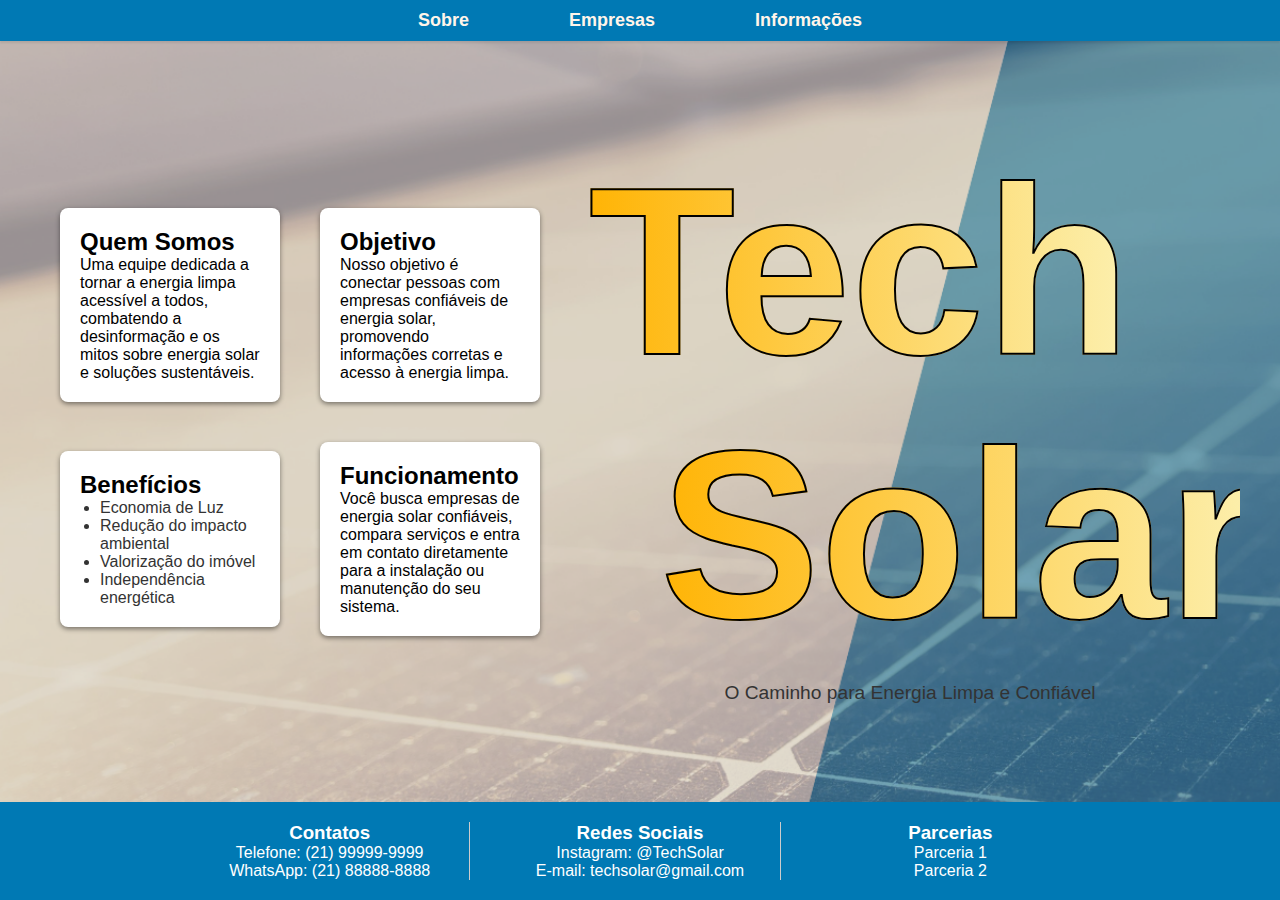
<file: index.html>
<!DOCTYPE html>
<html lang="pt-br">
<head>
    <meta charset="UTF-8">
    <meta name="viewport" content="width=device-width, initial-scale=1.0">
    <title>Tech Solar</title>
    <link rel="stylesheet" href="index_style.css">
</head>

<body>
    <!-- HEADER -->
    <header>
        <nav>
            <ul class="menu">
                <li><a href="index.html">Sobre</a></li>
                <li><a href="empresas.html">Empresas</a></li>
                <li><a href="informacao.html">Informações</a></li>
            </ul>
        </nav>
    </header>

    <!-- CONTEÚDO PRINCIPAL -->
    <main class="main-container">
        <section class="content">
            <div class="card">
                <h2>Quem Somos</h2>
                <p>Uma equipe dedicada a tornar a energia limpa acessível a todos, combatendo a desinformação e os mitos sobre energia solar e soluções sustentáveis.</p>
            </div>

            <div class="card">
                <h2>Objetivo</h2>
                <p>Nosso objetivo é conectar pessoas com empresas confiáveis de energia solar, promovendo informações corretas e acesso à energia limpa.</p>
            </div>

            <div class="card">
                <h2>Benefícios</h2>
                <ul>
                    <li>Economia de Luz</li>
                    <li>Redução do impacto ambiental</li>
                    <li>Valorização do imóvel</li>
                    <li>Independência energética</li>
                </ul>
            </div>

            <div class="card">
                <h2>Funcionamento</h2>
                <p>Você busca empresas de energia solar confiáveis, compara serviços e entra em contato diretamente para a instalação ou manutenção do seu sistema.</p>
            </div>
        </section>

        <!-- HERO -->
        <section class="hero">
            <div>
                <h1 class="h-tech">Tech</h1>
                <h1 class="h-solar">Solar</h1>
                <p>O Caminho para Energia Limpa e Confiável</p>
            </div>
        </section>
    </main>

    <!-- FOOTER -->
    <footer>
        <div class="footer-container">
            <div class="info-footer">
                <h3>Contatos</h3>
                <p>Telefone: (21) 99999-9999</p>
                <p>WhatsApp: (21) 88888-8888</p>
            </div>

            <div class="info-footer">
                <h3>Redes Sociais</h3>
                <p>Instagram: @TechSolar</p>
                <p>E-mail: techsolar@gmail.com</p>
            </div>

            <div class="info-footer">
                <h3>Parcerias</h3>
                <p>Parceria 1</p>
                <p>Parceria 2</p>
            </div>
        </div>
    </footer>
</body>
</html>
</file>
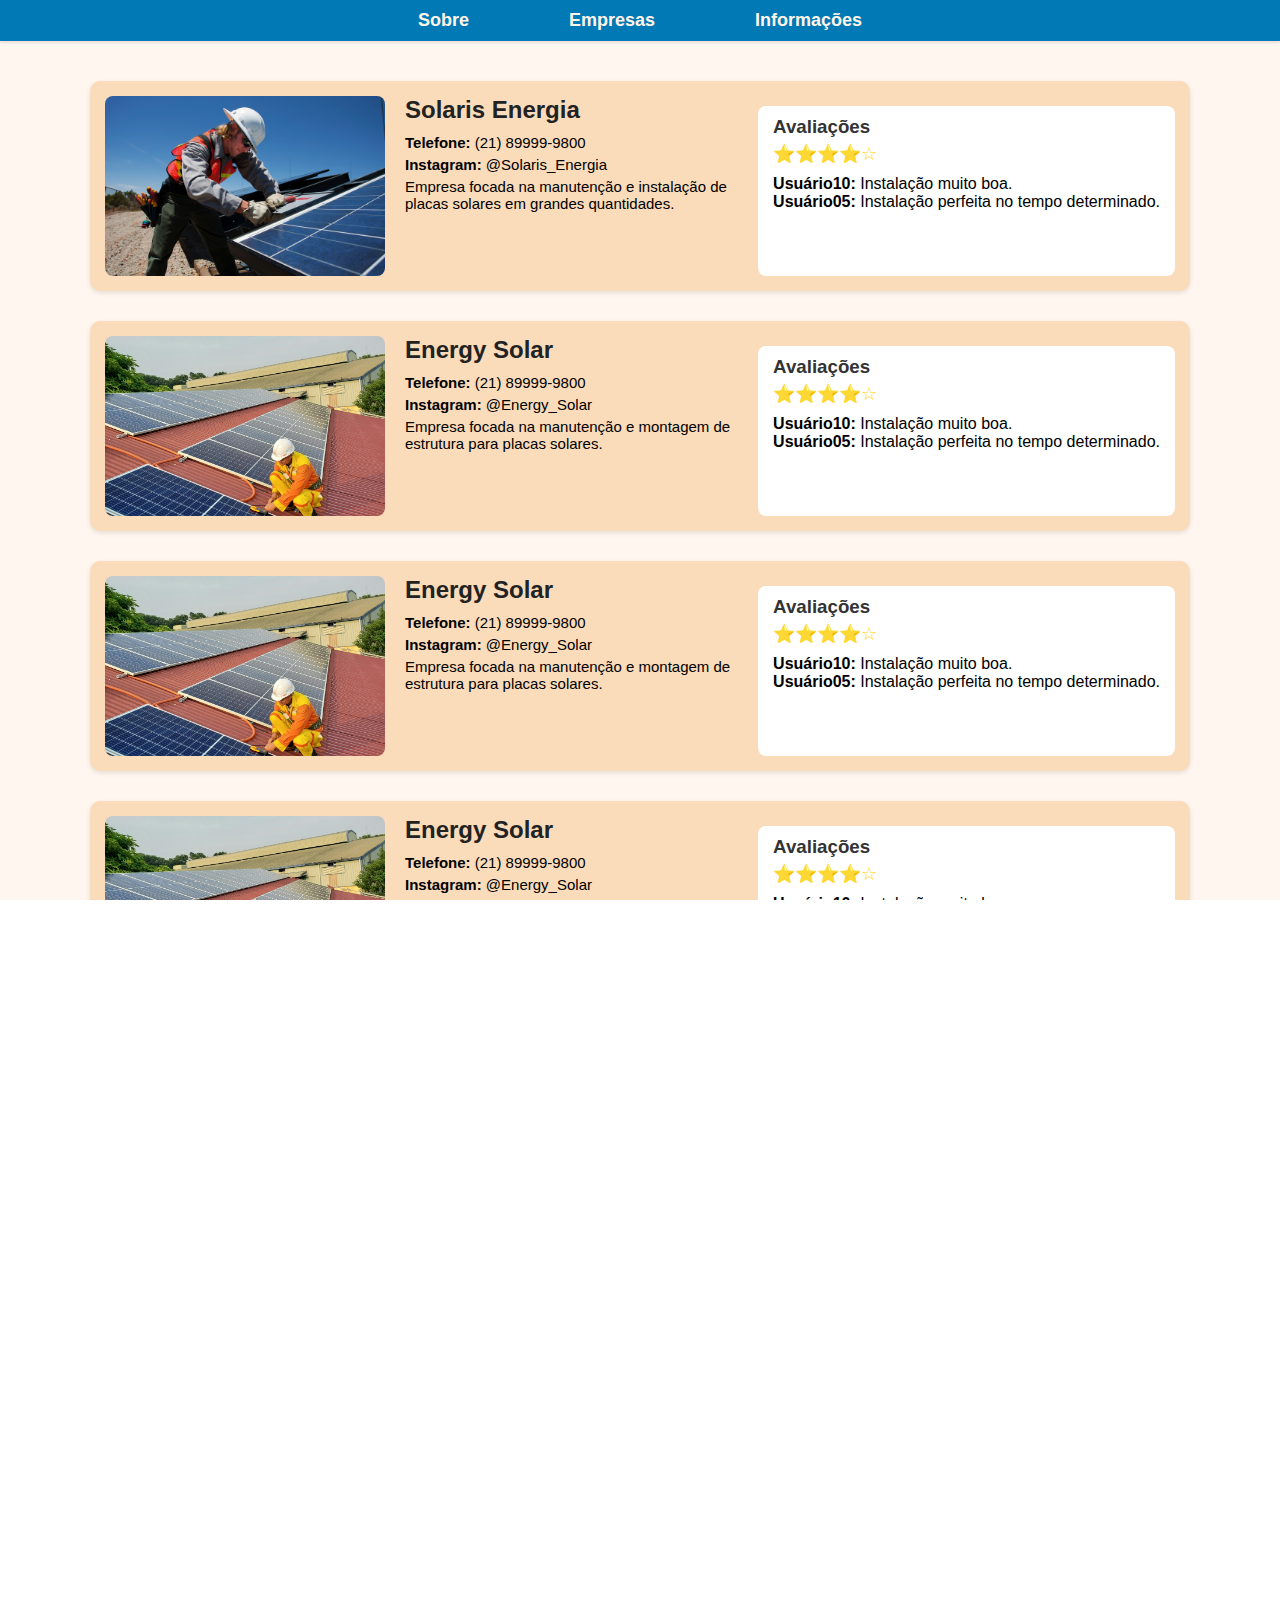
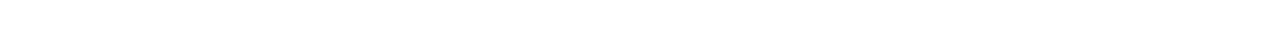
<file: empresas.html>
<!DOCTYPE html>
<html lang="pt-br">

<head>
    <meta charset="UTF-8">
    <meta name="viewport" content="width=device-width, initial-scale=1.0">
    <title>Tech Solar</title>
    <link rel="stylesheet" href="empresas_Style.css">
</head>

<body>
    <!-- HEADER -->
    <header>
        <nav>
            <ul class="menu">
                <li><a href="index.html">Sobre</a></li>
                <li><a href="empresas.html">Empresas</a></li>
                <li><a href="informacao.html">Informações</a></li>
            </ul>
        </nav>
    </header>

    <!-- CONTEÚDO PRINCIPAL -->
    <main class="main-container">
        <section class="empresas">
            <!-- Card 1 -->
            <div class="empresa-card">
                <img src="Imagens/solar-solar-panel-solar-energy-solar-power-technology-engineer-1594825-pxhere.com.jpg" alt="Painéis solares" class="empresa-img">
        
                <div class="empresa-info">
                    <h2>Solaris Energia</h2>
                    <p><strong>Telefone:</strong> (21) 89999-9800</p>
                    <p><strong>Instagram:</strong> @Solaris_Energia</p>
                    <p>Empresa focada na manutenção e instalação de placas solares em grandes quantidades.</p>
                </div>
        
                <div class="empresa-avaliacao">
                    <h3>Avaliações</h3>
                    <div class="estrelas">⭐⭐⭐⭐☆</div>
                    <p><strong>Usuário10:</strong> Instalação muito boa.</p>
                    <p><strong>Usuário05:</strong> Instalação perfeita no tempo determinado.</p>
                </div>
            </div>
        
            <!-- Card 2 -->
            <div class="empresa-card">
                <img src="Imagens/Montagem.jpeg" alt="Painéis solares" class="empresa-img">
        
                <div class="empresa-info">
                    <h2>Energy Solar</h2>
                    <p><strong>Telefone:</strong> (21) 89999-9800</p>
                    <p><strong>Instagram:</strong> @Energy_Solar</p>
                    <p>Empresa focada na manutenção e montagem de estrutura para placas solares.</p>
                </div>
        
                <div class="empresa-avaliacao">
                    <h3>Avaliações</h3>
                    <div class="estrelas">⭐⭐⭐⭐☆</div>
                    <p><strong>Usuário10:</strong> Instalação muito boa.</p>
                    <p><strong>Usuário05:</strong> Instalação perfeita no tempo determinado.</p>
                </div>
            </div>

            <!-- Card 3 -->
            <div class="empresa-card">
                <img src="Imagens/Montagem.jpeg" alt="Painéis solares" class="empresa-img">
            
                <div class="empresa-info">
                    <h2>Energy Solar</h2>
                    <p><strong>Telefone:</strong> (21) 89999-9800</p>
                    <p><strong>Instagram:</strong> @Energy_Solar</p>
                    <p>Empresa focada na manutenção e montagem de estrutura para placas solares.</p>
                </div>
            
                <div class="empresa-avaliacao">
                    <h3>Avaliações</h3>
                    <div class="estrelas">⭐⭐⭐⭐☆</div>
                    <p><strong>Usuário10:</strong> Instalação muito boa.</p>
                    <p><strong>Usuário05:</strong> Instalação perfeita no tempo determinado.</p>
                </div>
            </div>

            <!-- Card 4 -->
            <div class="empresa-card">
                <img src="Imagens/Montagem.jpeg" alt="Painéis solares" class="empresa-img">
            
                <div class="empresa-info">
                    <h2>Energy Solar</h2>
                    <p><strong>Telefone:</strong> (21) 89999-9800</p>
                    <p><strong>Instagram:</strong> @Energy_Solar</p>
                    <p>Empresa focada na manutenção e montagem de estrutura para placas solares.</p>
                </div>
            
                <div class="empresa-avaliacao">
                    <h3>Avaliações</h3>
                    <div class="estrelas">⭐⭐⭐⭐☆</div>
                    <p><strong>Usuário10:</strong> Instalação muito boa.</p>
                    <p><strong>Usuário05:</strong> Instalação perfeita no tempo determinado.</p>
                </div>
            </div>

            <!-- Card 5 -->
            <div class="empresa-card">
                <img src="Imagens/Montagem.jpeg" alt="Painéis solares" class="empresa-img">
            
                <div class="empresa-info">
                    <h2>Energy Solar</h2>
                    <p><strong>Telefone:</strong> (21) 89999-9800</p>
                    <p><strong>Instagram:</strong> @Energy_Solar</p>
                    <p>Empresa focada na manutenção e montagem de estrutura para placas solares.</p>
                </div>
            
                <div class="empresa-avaliacao">
                    <h3>Avaliações</h3>
                    <div class="estrelas">⭐⭐⭐⭐☆</div>
                    <p><strong>Usuário10:</strong> Instalação muito boa.</p>
                    <p><strong>Usuário05:</strong> Instalação perfeita no tempo determinado.</p>
                </div>
            </div>

            <!-- Card 6 -->
            <div class="empresa-card">
                <img src="Imagens/Montagem.jpeg" alt="Painéis solares" class="empresa-img">
            
                <div class="empresa-info">
                    <h2>Energy Solar</h2>
                    <p><strong>Telefone:</strong> (21) 89999-9800</p>
                    <p><strong>Instagram:</strong> @Energy_Solar</p>
                    <p>Empresa focada na manutenção e montagem de estrutura para placas solares.</p>
                </div>
            
                <div class="empresa-avaliacao">
                    <h3>Avaliações</h3>
                    <div class="estrelas">⭐⭐⭐⭐☆</div>
                    <p><strong>Usuário10:</strong> Instalação muito boa.</p>
                    <p><strong>Usuário05:</strong> Instalação perfeita no tempo determinado.</p>
                </div>
            </div>
        </section>
    </main>

    <!-- FOOTER -->
    <footer>
        <div class="footer-container">
            <div class="info-footer">
                <h3>Contatos</h3>
                <p>Telefone: (21) 99999-9999</p>
                <p>WhatsApp: (21) 88888-8888</p>
            </div>

            <div class="info-footer">
                <h3>Redes Sociais</h3>
                <p>Instagram: @TechSolar</p>
                <p>E-mail: techsolar@gmail.com</p>
            </div>

            <div class="info-footer">
                <h3>Parcerias</h3>
                <p>Parceria 1</p>
                <p>Parceria 2</p>
            </div>
        </div>
    </footer>
</body>

</html>
</file>
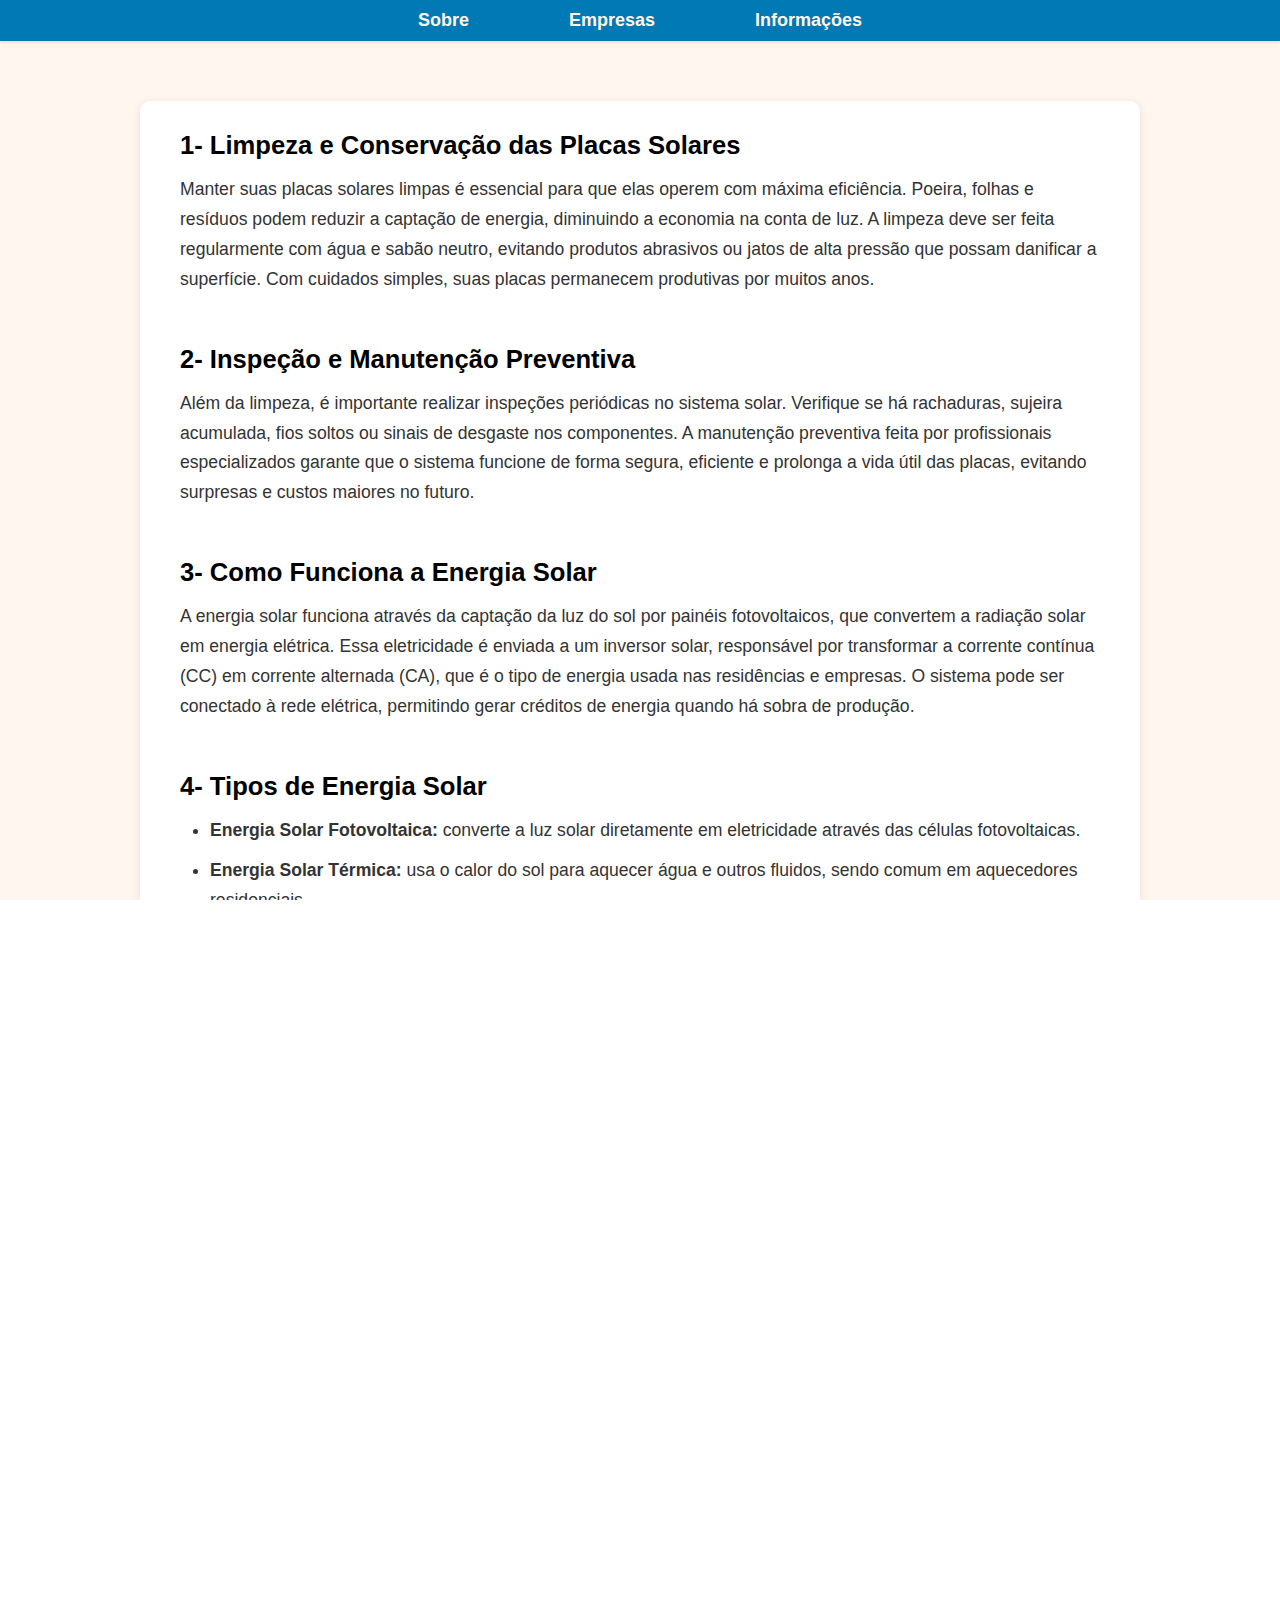
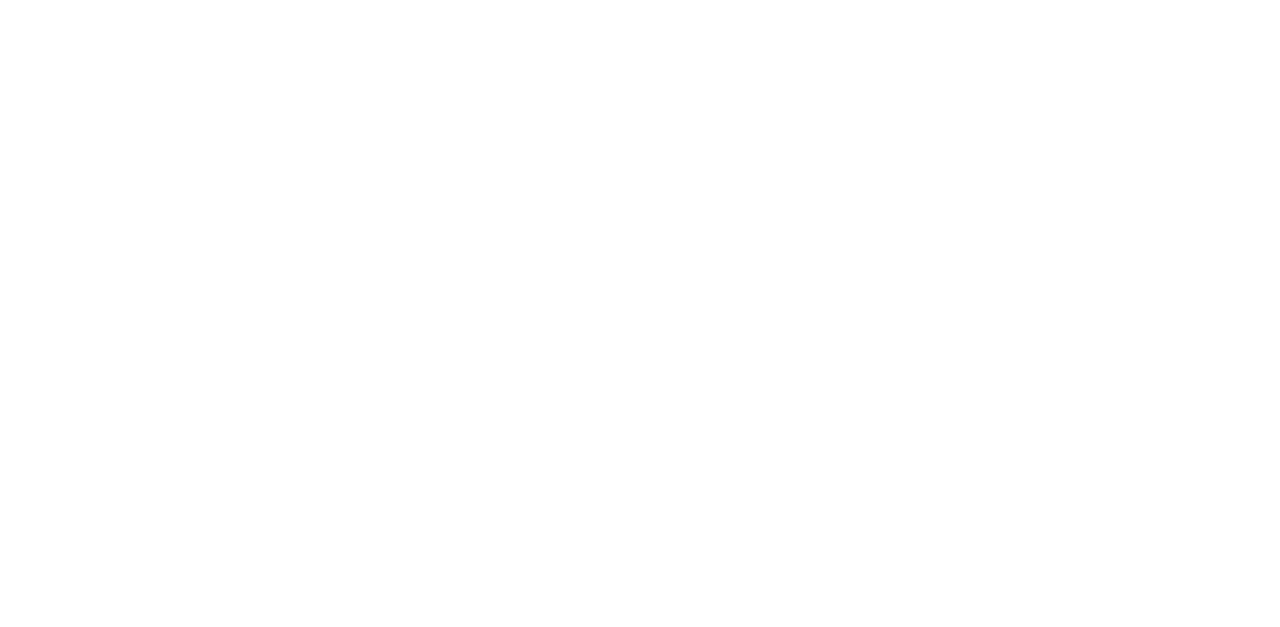
<file: informacao.html>
<!DOCTYPE html>
<html lang="pt-br">

<head>
    <meta charset="UTF-8">
    <meta name="viewport" content="width=device-width, initial-scale=1.0">
    <title>Tech Solar</title>
    <link rel="stylesheet" href="informacao_Style.css">

    <script src="simulacao.js" defer></script>
</head>

<body>
    <!-- HEADER -->
    <header>
        <nav>
            <ul class="menu">
                <li><a href="index.html">Sobre</a></li>
                <li><a href="empresas.html">Empresas</a></li>
                <li><a href="informacao.html">Informações</a></li>
            </ul>
        </nav>
    </header>

    <!-- CONTEÚDO PRINCIPAL -->
    <main class="main-container">
        <section class="informacoes">
            <!-- Seção 1 -->
            <article class="topico">
                <h2>1- Limpeza e Conservação das Placas Solares</h2>
                <p>
                    Manter suas placas solares limpas é essencial para que elas operem com máxima eficiência.
                    Poeira, folhas e resíduos podem reduzir a captação de energia, diminuindo a economia na conta
                    de luz. A limpeza deve ser feita regularmente com água e sabão neutro, evitando produtos
                    abrasivos ou jatos de alta pressão que possam danificar a superfície. Com cuidados simples,
                    suas placas permanecem produtivas por muitos anos.
                </p>
            </article>
    
            <!-- Seção 2 -->
            <article class="topico">
                <h2>2- Inspeção e Manutenção Preventiva</h2>
                <p>
                    Além da limpeza, é importante realizar inspeções periódicas no sistema solar. Verifique se há
                    rachaduras, sujeira acumulada, fios soltos ou sinais de desgaste nos componentes. A manutenção
                    preventiva feita por profissionais especializados garante que o sistema funcione de forma segura,
                    eficiente e prolonga a vida útil das placas, evitando surpresas e custos maiores no futuro.
                </p>
            </article>
    
            <!-- Seção 3: Como funciona -->
            <article class="topico">
                <h2>3- Como Funciona a Energia Solar</h2>
                <p>
                    A energia solar funciona através da captação da luz do sol por painéis fotovoltaicos, que convertem
                    a radiação solar em energia elétrica. Essa eletricidade é enviada a um inversor solar, responsável
                    por transformar a corrente contínua (CC) em corrente alternada (CA), que é o tipo de energia usada
                    nas residências e empresas. O sistema pode ser conectado à rede elétrica, permitindo gerar créditos
                    de energia quando há sobra de produção.
                </p>
            </article>
    
            <!-- Seção 4: Tipos de energia solar -->
            <article class="topico">
                <h2>4- Tipos de Energia Solar</h2>
                <ul class="lista">
                    <li><strong>Energia Solar Fotovoltaica:</strong> converte a luz solar diretamente em eletricidade
                        através das células fotovoltaicas.</li>
                    <li><strong>Energia Solar Térmica:</strong> usa o calor do sol para aquecer água e outros fluidos,
                        sendo comum em aquecedores residenciais.</li>
                    <li><strong>Energia Solar Heliotérmica (ou CSP):</strong> utiliza espelhos para concentrar a luz
                        solar e gerar calor, que depois é usado para produzir eletricidade em larga escala.</li>
                </ul>
            </article>
    
            <!-- Seção 5: Dicas extras -->
            <article class="topico">
                <h2>5- Dicas Extras de Manutenção e Eficiência</h2>
                <ul class="lista">
                    <li>Faça a limpeza das placas no início da manhã ou no fim da tarde, evitando o calor excessivo.</li>
                    <li>Não use produtos químicos ou esponjas abrasivas, apenas pano macio e sabão neutro.</li>
                    <li>Monitore a geração de energia regularmente por meio do aplicativo do inversor.</li>
                    <li>Fique atento a quedas na produção — isso pode indicar sujeira, sombras ou falhas elétricas.</li>
                    <li>Contrate revisão técnica anual para checar conexões e integridade das placas.</li>
                </ul>
            </article>
        </section>

    </main>

    <section class="simulacao">
        <h2>Simulação de Geração de Energia Solar</h2>
        <p>Veja como a energia é gerada a partir da luz solar. Quanto mais forte a luz, mais energia o painel produz!</p>
    
        <div class="simulador">
            <div class="ceu" id="ceu">
                <div class="sol" id="sol"></div>
                <div class="lua" id="lua">🌙</div>
                <div class="nuvens" id="nuvens"></div>
                <div class="estrelas" id="estrelas"></div>
            </div>
            <div class="painel" id="painel"></div>
            <div class="energia">
                <div class="barra" id="barra"></div>
            </div>
            <p>Energia produzida: <span id="quantidade">0</span> kWh</p>
            <p>Energia enviada à rede: <span id="bonus">0</span> kWh</p>
            <button id="toggleSol">☀️ Alternar Nuvens</button>
        </div>
    </section>

    <!-- FOOTER -->
    <footer>
        <div class="footer-container">
            <div class="info-footer">
                <h3>Contatos</h3>
                <p>Telefone: (21) 99999-9999</p>
                <p>WhatsApp: (21) 88888-8888</p>
            </div>

            <div class="info-footer">
                <h3>Redes Sociais</h3>
                <p>Instagram: @TechSolar</p>
                <p>E-mail: techsolar@gmail.com</p>
            </div>

            <div class="info-footer">
                <h3>Parcerias</h3>
                <p>Parceria 1</p>
                <p>Parceria 2</p>
            </div>
        </div>
    </footer>
</body>

</html>
</file>
<file: index_style.css>
:root {
    --laranja-claro-header: #fff5ea;
    --laranja-claro-section: #fadbba;
    --laranja-claro-fundo: #fff7ef;
    --azure-vivido-fundo: #0079b4;
    --cinzza-footer: #676869;
}

/* RESET */
* {
    margin: 0;
    padding: 0;
    box-sizing: border-box;
}

html,
body {
    width: 100%;
    height: 100%;
    overflow-x: hidden;
    /* remove barra horizontal */
    font-family: "Segoe UI", Tahoma, Geneva, Verdana, sans-serif;
    display: flex;
    flex-direction: column;
}

/* HEADER */
header {
    background-color: var(--azure-vivido-fundo);
    box-shadow: 0px 2px 2px rgba(0, 0, 0, 0.089);
    padding: 10px 40px;
    z-index: 1000;
}

nav {
    max-width: 1200px;
    margin: 0 auto;
    display: flex;
    justify-content: center;
    align-items: center;
}

.menu {
    display: flex;
    gap: 100px;
    list-style: none;
}

.menu a {
    text-decoration: none;
    color: var(--laranja-claro-header);
    font-weight: 600;
    font-size: 18px;
    position: relative;
    padding-bottom: 5px;
    transition: color 0.3s;
}

.menu a::after {
    content: '';
    position: absolute;
    width: 0%;
    height: 2px;
    bottom: 0;
    left: 0;
    background-color: rgb(255, 255, 255);
    transition: width 0.3s ease;
}

.menu a:hover::after {
    width: 100%;
}

/* CONTEÚDO PRINCIPAL */
main {

    flex: 1;
    display: flex;
    justify-content: space-between;
    align-items: center;
    width: 100%;
    overflow: hidden;
}

main::before {
    content: "";
    position: absolute;
    top: 0;
    right: 0;
    width: 100%;
    height: 100%;
    background-image: url("Imagens/background-editado.png");
    background-size: cover;
    background-position: center;
    background-repeat: no-repeat;
    filter: brightness(0.9);
    z-index: -1;
}

main>* {
    position: relative;
    z-index: 1;
}

.main-container {
    display: flex;
    justify-content: center;
    /* Centraliza horizontalmente */
    align-items: center;
    /* Centraliza verticalmente */
    gap: 60px;
    width: 100%;
    max-width: 1200px;
    /* Mantém proporção centralizada */
    margin: 0 auto;
    padding: 40px 20px;
}

/* Cards */
.content {
    display: grid;
    grid-template-columns: repeat(2, 1fr);
    gap: 40px;
    justify-content: center;
    align-items: center;
}

.card {
    background-color: #ffffff;
    width: 220px;
    margin: 0 auto;
    padding: 20px;
    border-radius: 8px;
    box-shadow: 0 2px 5px rgba(0, 0, 0, 0.466);
    transition: transform 0.2s ease, box-shadow 0.2s ease;
}

.card ul {
    list-style-type: disc;
    margin-left: 20px;
    padding: 0;
}

.card ul li {
    font-size: 16px;
    color: #333;
}

.card:hover {
    transform: scale(1.03);
    box-shadow: 0 4px 12px rgba(0, 0, 0, 0.15);
}

/* HERO SECTION */
.hero {
    flex: 1;
    min-width: 300px;
    display: flex;
    justify-content: center;
    align-items: center;
    text-align: center;
    padding: 60px 40px;
    border-radius: 12px;
}

.hero div {
    display: flex;
    flex-direction: column;
    align-items: center;
    justify-content: center;
}

.hero h1 {
    font-size: 15rem;
    line-height: 1.1;
    margin: 0;
    line-height: 1.1;
    margin: 0;
    background: linear-gradient(90deg,
   #ffb405,
   #fcf0af,
   #ffb300);
    background-size: 200% auto;
    -webkit-background-clip: text;
    -webkit-text-fill-color: transparent;
    animation: brilhoSolar 4s linear infinite;

    /* 🖤 Contorno preto */
        -webkit-text-stroke: 2px #000;
        /* principal */
        text-stroke: 2px #000;
        /* compatibilidade */
}

@keyframes brilhoSolar {
    0% {
        background-position: 0% center;
    }

    100% {
        background-position: 200% center;
    }
}

.h-tech {
    color: #ffb300;
    transform: translateX(-50px);
    /* move um pouco para a esquerda */
}

.h-solar {
    color: #ffb300;
    transform: translateX(50px);
    /* move um pouco para a direita */
}

.hero p {
    font-size: 1.2rem;
    margin-top: 15px;
    color: #333;
}

/* FOOTER */
footer {
    background-color: #0079b4;
    width: 100%;
    padding: 20px 0;
    text-align: center;
    margin-top: auto;
}

.footer-container {
    color: rgb(255, 255, 255);
    display: flex;
    justify-content: center;
    align-items: flex-start;
    gap: 30px;
    max-width: 900px;
    margin: 0 auto;
    width: 100%;
}

.info-footer {
    flex: 1;
    padding: 0 15px;
    border-right: 1px solid #ccc;
}

.info-footer:last-child {
    border-right: none;
}

/* RESPONSIVIDADE */
@media (max-width: 768px) {
    .main-container {
        flex-direction: column;
        gap: 40px;
    }

    .content {
        grid-template-columns: 1fr;
    }

    .card {
        width: 90%;
    }

    .hero {
        padding: 20px;
    }

    .footer-container {
        flex-direction: column;
        gap: 15px;
    }

    .info-footer {
        border: none;
        padding: 10px 0;
    }
}
</file>
<file: empresas_Style.css>
:root {
    --laranja-claro-header: #fff5ea;
    --laranja-claro-section: #fadbba;
    --laranja-claro-fundo: #fff7ef;
    --azure-vivido-fundo: #0079b4;
    --cinzza-footer: #676869;
}

/* RESET */
* {
    margin: 0;
    padding: 0;
    box-sizing: border-box;
}

html,
body {
    width: 100%;
    height: 100%;
    overflow-x: hidden;
    /* remove barra horizontal */
    font-family: "Segoe UI", Tahoma, Geneva, Verdana, sans-serif;
    display: flex;
    flex-direction: column;
}

/* HEADER */
header {
    background-color: var(--azure-vivido-fundo);
    box-shadow: 0px 2px 2px rgba(0, 0, 0, 0.089);
    padding: 10px 40px;
    z-index: 1000;
}

nav {
    max-width: 1200px;
    margin: 0 auto;
    display: flex;
    justify-content: center;
    align-items: center;
}

.menu {
    display: flex;
    gap: 100px;
    list-style: none;
}

.menu a {
    text-decoration: none;
    color: var(--laranja-claro-header);
    font-weight: 600;
    font-size: 18px;
    position: relative;
    padding-bottom: 5px;
    transition: color 0.3s;
}

.menu a::after {
    content: '';
    position: absolute;
    width: 0%;
    height: 2px;
    bottom: 0;
    left: 0;
    background-color: rgb(255, 255, 255);
    transition: width 0.3s ease;
}

.menu a:hover::after {
    width: 100%;
}

/* CONTEÚDO PRINCIPAL */

.main-container {
    background-color: var(--laranja-claro-fundo);
    flex: 1;
    padding: 40px 20px;
    display: flex;
    justify-content: center;
}

.empresas {
    width: 100%;
    max-width: 1100px;
    display: flex;
    flex-direction: column;
    gap: 30px;
}

/* Estilo de cada empresa */
.empresa-card {
    background-color: var(--laranja-claro-section);
    display: flex;
    flex-wrap: wrap;
    border-radius: 10px;
    overflow: hidden;
    box-shadow: 0 2px 5px rgba(0, 0, 0, 0.1);
    padding: 15px;
}

.empresa-img {
    width: 280px;
    height: 180px;
    object-fit: cover;
    border-radius: 8px;
    margin-right: 20px;
}

.empresa-info {
    flex: 1;
    min-width: 250px;
}

.empresa-info h2 {
    color: #222;
    margin-bottom: 10px;
}

.empresa-info p {
    margin: 5px 0;
    font-size: 15px;
}

.empresa-avaliacao {
    background: #fff;
    border-radius: 8px;
    padding: 10px 15px;
    margin-top: 10px;
    min-width: 260px;
}

.empresa-avaliacao h3 {
    margin-bottom: 5px;
    color: #333;
}

.estrelas {
    font-size: 18px;
    color: gold;
    margin-bottom: 10px;
}

/* FOOTER */
footer {
    background-color: #0079b4;
    width: 100%;
    padding: 20px 0;
    text-align: center;
    margin-top: auto;
}

.footer-container {
    color: rgb(255, 255, 255);
    display: flex;
    justify-content: center;
    align-items: flex-start;
    gap: 30px;
    max-width: 900px;
    margin: 0 auto;
    width: 100%;
}

.info-footer {
    flex: 1;
    padding: 0 15px;
    border-right: 1px solid #ccc;
}

.info-footer:last-child {
    border-right: none;
}

/* RESPONSIVIDADE */
@media (max-width: 768px) {
    .main-container {
        flex-direction: column;
        gap: 40px;
    }

    .content {
        grid-template-columns: 1fr;
    }

    .empresa-card {
        flex-direction: column;
        align-items: center;
    }

    .empresa-img {
        margin-right: 0;
        margin-bottom: 15px;
    }

    .footer-container {
        flex-direction: column;
        gap: 15px;
    }

    .info-footer {
        border: none;
        padding: 10px 0;
    }
}
</file>
<file: informacao_Style.css>
:root {
    --laranja-claro-header: #fff5ea;
    --laranja-claro-section: #fadbba;
    --laranja-claro-fundo: #fff7ef;
    --azure-vivido-fundo: #0079b4;
    --cinzza-footer: #676869;
}

/* RESET */
* {
    margin: 0;
    padding: 0;
    box-sizing: border-box;
}

html,
body {
    width: 100%;
    height: 100%;
    overflow-x: hidden;
    /* remove barra horizontal */
    font-family: "Segoe UI", Tahoma, Geneva, Verdana, sans-serif;
    display: flex;
    flex-direction: column;
}

/* HEADER */
header {
    background-color: var(--azure-vivido-fundo);
    box-shadow: 0px 2px 2px rgba(0, 0, 0, 0.089);
    padding: 10px 40px;
    z-index: 1000;
}

nav {
    max-width: 1200px;
    margin: 0 auto;
    display: flex;
    justify-content: center;
    align-items: center;
}

.menu {
    display: flex;
    gap: 100px;
    list-style: none;
}

.menu a {
    text-decoration: none;
    color: var(--laranja-claro-header);
    font-weight: 600;
    font-size: 18px;
    position: relative;
    padding-bottom: 5px;
    transition: color 0.3s;
}

.menu a::after {
    content: '';
    position: absolute;
    width: 0%;
    height: 2px;
    bottom: 0;
    left: 0;
    background-color: rgb(255, 255, 255);
    transition: width 0.3s ease;
}

.menu a:hover::after {
    width: 100%;
}

/* CONTEÚDO PRINCIPAL */

.main-container {
    background-color: var(--laranja-claro-fundo);
    flex: 1;
    padding: 60px 20px;
    display: flex;
    justify-content: center;
}

.informacoes {
    max-width: 1000px;
    background-color: #fff;
    padding: 30px 40px;
    border-radius: 10px;
    box-shadow: 0 2px 8px rgba(0, 0, 0, 0.1);
}

.topico {
    margin-bottom: 50px;
}

.topico h2 {
    font-size: 1.6rem;
    margin-bottom: 15px;
    color: #000;
}

.topico p,
.lista {
    font-size: 1.1rem;
    line-height: 1.7;
    color: #333;
}

.lista {
    list-style-type: disc;
    margin-left: 30px;
}

.lista li {
    margin-bottom: 10px;
}

/* Simulação */
.simulacao {
    text-align: center;
    padding: 60px 20px;
    background: #fff5e1;
    border-top: 2px solid #ffb300;
}

.simulacao h2 {
    font-size: 2rem;
    color: #222;
    margin-bottom: 10px;
}

.simulacao p {
    color: #444;
    font-size: 1.1rem;
    margin-bottom: 30px;
}

.simulador {
    display: flex;
    flex-direction: column;
    align-items: center;
    gap: 20px;
}

.ceu {
    width: 400px;
    height: 150px;
    background: linear-gradient(#87ceeb, #e0f7fa);
    border-radius: 10px;
    position: relative;
    overflow: hidden;
    box-shadow: 0 2px 8px rgba(0, 0, 0, 0.2);
    transition: background 2s ease;
}

.ceu.noite {
    background: linear-gradient(#001848, #000a20);
}

.sol,
.lua {
    width: 60px;
    height: 60px;
    border-radius: 50%;
    position: absolute;
    left: 50%;
    transform: translateX(-50%);
    display: flex;
    align-items: center;
    justify-content: center;
    font-size: 2rem;
    transition: top 1s ease, box-shadow 1s ease, opacity 1s ease, left 1s ease;
}

.sol {
    background: radial-gradient(circle, #fff200, #ffb300);
    box-shadow: 0 0 25px #ffd700;
}

.lua {
    opacity: 0;
}

.nuvens,
.estrelas {
    position: absolute;
    width: 100%;
    height: 100%;
    pointer-events: none;
}

.nuvem {
    position: absolute;
    background: #fff;
    border-radius: 50%;
    opacity: 0.8;
    filter: blur(3px);
    animation: moverNuvem linear infinite;
}

@keyframes moverNuvem {
    0% {
        transform: translateX(-100px);
    }

    100% {
        transform: translateX(500px);
    }
}

.painel {
    width: 300px;
    height: 80px;
    background: linear-gradient(180deg, #1f3b4d, #142533);
    border: 3px solid #0a1a25;
    border-radius: 8px;
    box-shadow: inset 0 0 10px #000;
    transform: perspective(500px) rotateX(30deg);
    transition: box-shadow 0.3s ease;
}

.energia {
    width: 300px;
    height: 25px;
    border-radius: 5px;
    background: #ddd;
    overflow: hidden;
    border: 2px solid #aaa;
}

.barra {
    width: 0%;
    height: 100%;
    background: linear-gradient(90deg, #4caf50, #8bc34a);
    transition: width 0.2s ease;
}

#toggleSol {
    background: #ffb300;
    color: #fff;
    border: none;
    padding: 12px 25px;
    font-size: 1rem;
    border-radius: 8px;
    cursor: pointer;
    transition: 0.3s;
}

#toggleSol:hover {
    background: #e09c00;
}

/* FOOTER */
footer {
    background-color: #0079b4;
    width: 100%;
    padding: 20px 0;
    text-align: center;
    margin-top: auto;
}

.footer-container {
    color: rgb(255, 255, 255);
    display: flex;
    justify-content: center;
    align-items: flex-start;
    gap: 30px;
    max-width: 900px;
    margin: 0 auto;
    width: 100%;
}

.info-footer {
    flex: 1;
    padding: 0 15px;
    border-right: 1px solid #ccc;
}

.info-footer:last-child {
    border-right: none;
}
</file>
